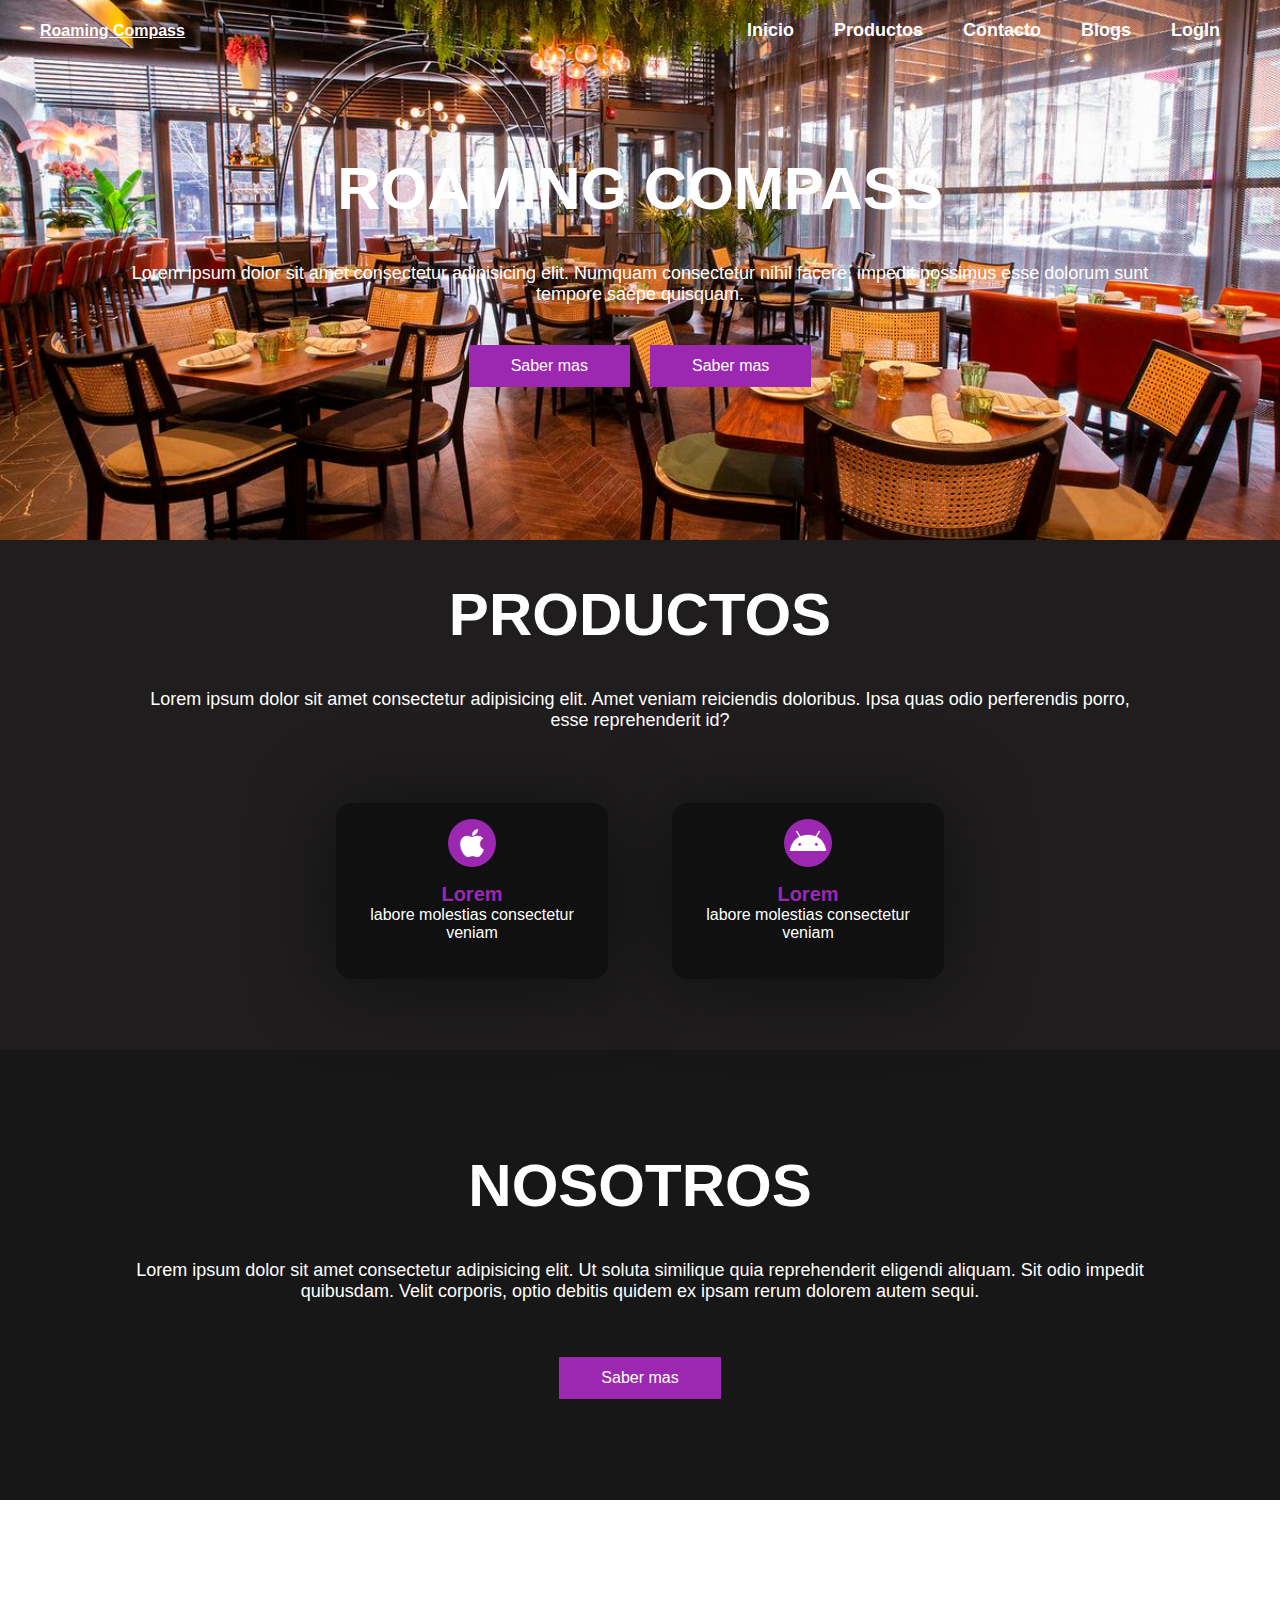
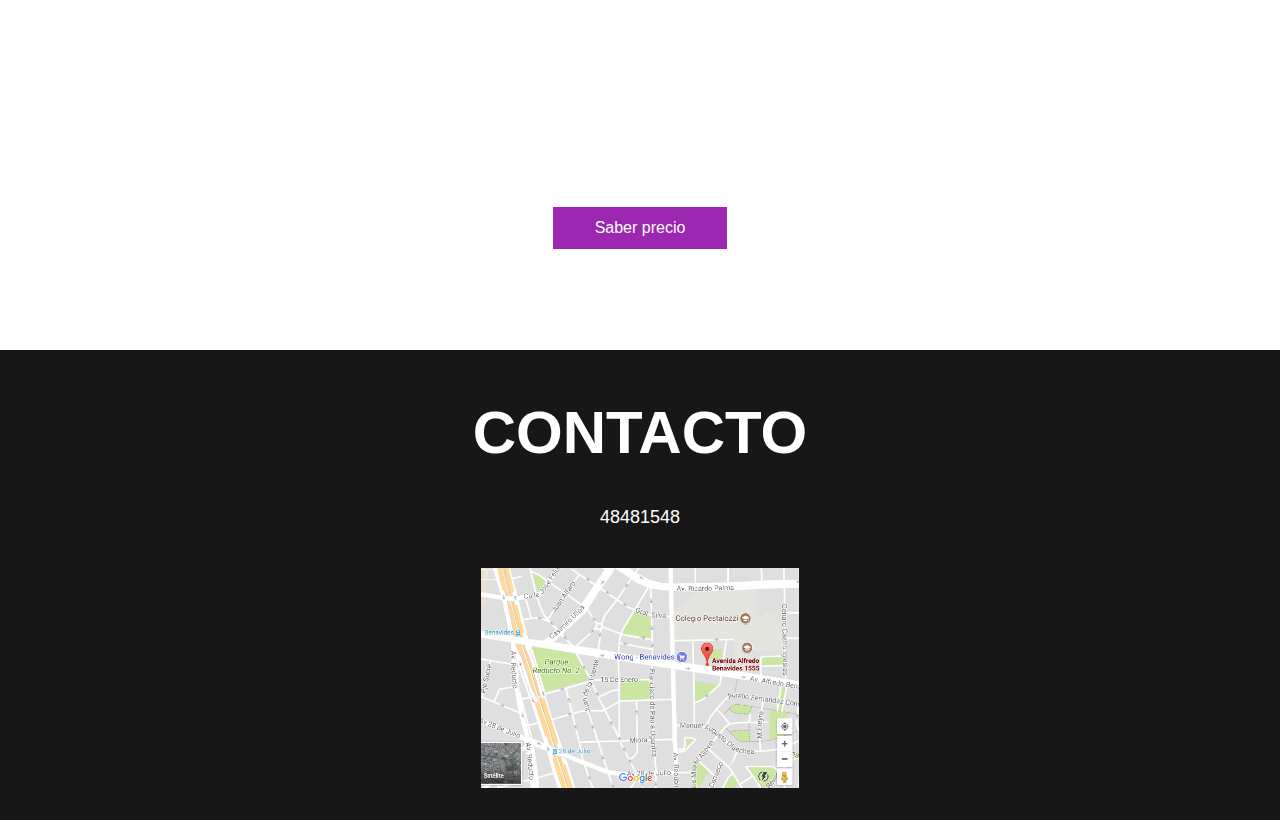
<file: index.html>
<!DOCTYPE html>
<html lang="en">
    
    <head>
        <meta charset="UTF-8">
        <meta http-equiv="X-UA-Compatible" content="IE=edge">
        <meta name="viewport" content="width=device-width, initial-scale=1.0">
        <link rel="stylesheet" href="https://cdnjs.cloudflare.com/ajax/libs/font-awesome/5.15.1/css/all.min.css">
        <link rel="stylesheet" href="./css/main.css">
        <title>Inicio</title>

    </head>

<body>

    <div class="head">
    
        <div class="menu container">
            <a href="#" class="logo">Roaming Compass</a>
            <input type="checkbox" id="menu">
            <label for="menu">
                <img class="menu-icono" src="./img/menu.png" alt="">
            </label>
            <nav class="navbar">
                <ul>
                    <li><a href="./index.html">Inicio</a></li>
                    <li><a href="./productos.html">Productos</a></li>
                    <li><a href="#">Contacto</a></li>
                    <li><a href="#">Blogs</a></li>
                    <li><a href="./login.html">LogIn</a></li>
                </ul>
            </nav>
        </div>

    </div>

    <header class="content header">
        <h2 class="title">Roaming Compass</h2>
        <p>
            Lorem ipsum dolor sit amet consectetur adipisicing elit. Numquam consectetur nihil facere, impedit possimus esse dolorum sunt tempore saepe quisquam.
        </p>

        <div class="btn-home">
            <a href="#" class="btn">Saber mas</a>
            <a href="#" class="btn">Saber mas</a>
        </div>
    </header>

    <section class="content sau">

        <h2 class="title">Productos</h2>
        <p>Lorem ipsum dolor sit amet consectetur adipisicing elit. Amet veniam reiciendis doloribus. Ipsa quas odio perferendis porro, esse reprehenderit id?</p>

        <div class="box-container">

            <div class="box">
                <i class="fab fa-apple"></i>
                <h3>Lorem</h3>
                <p>labore molestias consectetur veniam</p>
            </div>
            <div class="box">
                <i class="fab fa-android"></i>
                <h3>Lorem</h3>
                <p>labore molestias consectetur veniam</p>
            </div>

        </div>

    </section>

    <section class="content about">

        <h2 class="title">Nosotros</h2>
        <p>Lorem ipsum dolor sit amet consectetur
            adipisicing elit. Ut soluta similique
            quia reprehenderit eligendi aliquam. Sit
            odio impedit quibusdam. Velit corporis,
            optio debitis quidem ex ipsam rerum dolorem autem sequi.
        </p>

        <a href="#" class="btn">Saber mas</a>

    </section>

    <section class="content price">

        <article class="contain">
            <h2 class="title">Precio</h2>
            <p>Lorem ipsum dolor sit amet consectetur
                adipisicing elit. Ut soluta similique
                quia reprehenderit eligendi aliquam. Sit
                odio impedit quibusdam. Velit corporis,
                optio debitis quidem ex ipsam rerum dolorem autem sequi.
            </p>

            <a href="#" class="btn">Saber precio</a>

        </article>

    </section>

    <section class="content contact">
        <h2 class="title">Contacto</h2>
        <p>48481548</p>
        <figure class="map">
            <img src="../img/mapa.png" height="220px" width="100%" alt="mapa">
        </figure>
    </section>

</body>

</html>
</file>
<file: css/main.css>
/*estilos globales------------------------------*/
* {
  margin: 0;
  padding: 0;
  border: 0;
  font-size: 100%;
  vertical-align: baseline;
}

body {
  text-align: center;
  font-family: sans-serif;
}

/*header--------------------------------------------------------------*/
.head {
  background-color: #101010;
}
.head .menu {
  position: absolute;
  top: 0;
  left: 0;
  right: 0;
  display: -webkit-box;
  display: -ms-flexbox;
  display: flex;
  -webkit-box-align: center;
      -ms-flex-align: center;
          align-items: center;
  -webkit-box-pack: justify;
      -ms-flex-pack: justify;
          justify-content: space-between;
}
.head .menu .logo {
  color: #fffdfc;
  font-size: 25;
  font-weight: 800;
}
.head .menu .navbar ul li {
  list-style-type: none;
  position: relative;
  float: left;
}
.head .menu .navbar ul li a {
  font-size: 18px;
  padding: 20px;
  color: #fffdfc;
  display: block;
  font-weight: 600;
  text-decoration: none;
}
.head .menu .navbar ul li a:hover {
  color: #ce9678;
}
.head .menu #menu {
  display: none;
}
.head .menu .menu-icono {
  width: 20px;
}
.head .menu label {
  cursor: pointer;
  display: none;
}

/*header del index---------------------------------------------------*/
.header {
  display: -webkit-box;
  display: -ms-flexbox;
  display: flex;
  -webkit-box-pack: center;
      -ms-flex-pack: center;
          justify-content: center;
  -webkit-box-align: center;
      -ms-flex-align: center;
          align-items: center;
  height: 60vh !important;
  background: url(../img/background_restaurant.jpg) no-repeat center;
  background-size: cover;
}

.title {
  margin-bottom: 40px;
  font-size: 60px;
  font-weight: 600;
  text-transform: uppercase;
  color: #fff;
}

p {
  margin-bottom: 40px;
  font-size: 18px;
  color: #fff;
  padding: 0 100px;
}

.btn {
  display: inline-block;
  margin-top: 15px;
  padding: 10px 40px;
  border: 2px solid #9c27b0;
  color: #fff;
  text-decoration: none;
  background: #9c27b0;
}

.btn:hover {
  background: none;
}

.btn-home {
  display: -webkit-box;
  display: -ms-flexbox;
  display: flex;
}

.btn-home a {
  margin: 0 10px;
}

.content {
  height: 50vh;
  display: -webkit-box;
  display: -ms-flexbox;
  display: flex;
  -webkit-box-orient: vertical;
  -webkit-box-direction: normal;
      -ms-flex-direction: column;
          flex-direction: column;
  -webkit-box-pack: center;
      -ms-flex-pack: center;
          justify-content: center;
  -webkit-box-align: center;
      -ms-flex-align: center;
          align-items: center;
}

.sau {
  padding: 30px;
  background: #1f1d1d;
}

.box-container {
  display: -webkit-box;
  display: -ms-flexbox;
  display: flex;
  -webkit-box-pack: center;
      -ms-flex-pack: center;
          justify-content: center;
  -ms-flex-wrap: wrap;
      flex-wrap: wrap;
  text-align: center;
}
.box-container .box {
  height: 11rem;
  width: 17rem;
  background: #101010;
  text-align: center;
  border-radius: 1rem;
  -webkit-box-shadow: 0 0.3rem 5rem rgba(0, 0, 0, 0.5);
          box-shadow: 0 0.3rem 5rem rgba(0, 0, 0, 0.5);
  margin: 2rem;
}
.box-container .box i {
  height: 3rem;
  width: 3rem;
  line-height: 3rem;
  text-align: center;
  border-radius: 50px;
  color: #fff;
  background: #9c27b0;
  font-size: 2rem;
  margin: 1rem 0;
}
.box-container .box h3 {
  font-size: 20px;
  color: #9c27b0;
}
.box-container .box p {
  font-size: 16px;
  padding: 0 15px;
}

.about {
  background: #171717;
}

.price {
  /*parece mejor forma de agregar una imagen a un contenedor, no rompe todo*/
  background: url(../img/background_restaurant.jpg) no-repeat center;
  /*attachment: fixed para que al escrolear la imagen se quede estatica de fondo*/
  background-attachment: fixed;
  background-size: cover;
  text-align: center;
}

.contact {
  padding-top: 20px;
  background: #171717;
  padding-bottom: 0;
}

/*productos stile-------------------------------------------*/
.container {
  max-width: 1200px;
  margin: 0 auto;
}

.header-content {
  display: -webkit-box;
  display: -ms-flexbox;
  display: flex;
  -webkit-box-orient: vertical;
  -webkit-box-direction: normal;
      -ms-flex-direction: column;
          flex-direction: column;
  -webkit-box-pack: center;
      -ms-flex-pack: center;
          justify-content: center;
  -webkit-box-align: center;
      -ms-flex-align: center;
          align-items: center;
  height: 60vh !important;
  background: url(../img/bg.jpg) no-repeat center;
  background-size: cover;
}

.food {
  padding: 100px 0;
  background-color: #e1e2e6;
  position: relative;
}
.food .food_content {
  text-align: center;
}
.food .food_content h2 {
  font-size: 55px;
  line-height: 70px;
  color: #323337;
  text-transform: uppercase;
  padding: 0 250px;
  margin-bottom: 15px;
}
.food .food_content .txt-p {
  font-size: 16px;
  color: #414247;
  padding: 0 250px;
  margin-bottom: 35px;
}
.food .food_content .food_group {
  display: -webkit-box;
  display: -ms-flexbox;
  display: flex;
  -webkit-box-pack: justify;
      -ms-flex-pack: justify;
          justify-content: space-between;
  margin-bottom: 50px;
}
.food .food_content .food_group .food_1 {
  padding: 0 25px;
}
.food .food_content .food_group .food_1 img {
  width: 200px;
}
.food .food_content .food_group .food_1 h3 {
  color: #323337;
  font-size: 25px;
  margin-bottom: 15px;
}
.food .food_content .food_group .food_1 p {
  padding: 0;
}

.services {
  background-image: url(../img/bg2.jpg);
  background-size: cover;
  background-position: center center;
  background-repeat: no-repeat;
}
.services .services-content {
  text-align: center;
}
.services .services-content h2 {
  font-size: 55px;
  line-height: 70px;
  color: #f9fafc;
  text-transform: uppercase;
  margin-bottom: 50px;
}
.services .services-content p {
  font-size: 16px;
  color: #c5c5c5;
  margin-bottom: 50px;
  padding: 0 100px;
}
.services .services-content .services-group {
  display: -webkit-box;
  display: -ms-flexbox;
  display: flex;
  -webkit-box-pack: justify;
      -ms-flex-pack: justify;
          justify-content: space-between;
  margin-bottom: 50px;
}
.services .services-content .services-group .services-1 {
  padding: 0 100px;
}
.services .services-content .services-group .services-1 img {
  width: 25px;
  margin-bottom: 15px;
}
.services .services-content .services-group .services-1 h3 {
  color: #eaccb3;
  font-size: 18px;
}

.general {
  display: -webkit-box;
  display: -ms-flexbox;
  display: flex;
}
.general h2 {
  font-size: 55px;
  line-height: 70px;
  color: #323337;
  text-transform: uppercase;
  margin-bottom: 20px;
}
.general p {
  font-size: 16px;
  color: #414247;
  margin: 25px 0 45px 0;
}

.general-1 {
  width: 50%;
  padding: 100px 250px 100px 100px;
  background-color: #e1e2e6;
}

.general-2 {
  background-image: url(../img/food_png1.png);
  background-position: center center;
  background-repeat: no-repeat;
  background-size: cover;
  width: 50%;
}

.general-3 {
  background-image: url(../img/food_png2.png);
  background-position: center center;
  background-repeat: no-repeat;
  background-size: cover;
  width: 50%;
}

.blog {
  padding: 100px 0;
  text-align: center;
}
.blog h2 {
  font-size: 45px;
  color: #323337;
  margin-bottom: 15px;
}
.blog p {
  color: #323337;
}
.blog .blog-content {
  display: -webkit-box;
  display: -ms-flexbox;
  display: flex;
  -webkit-box-pack: justify;
      -ms-flex-pack: justify;
          justify-content: space-between;
}
.blog .blog-content .blog-1 {
  padding: 15px 55px;
}
.blog .blog-content .blog-1 img {
  width: 250px;
  border-radius: 15px;
  margin-bottom: 15px;
}
.blog .blog-content .blog-1 h3 {
  font-size: 25px;
  color: #323337;
}

/*index responsive-----------------*/
@media (max-widtj: 768px) {
  .title {
    margin-bottom: 0;
    font-size: 40px;
  }
  .sau {
    height: 100vh;
  }
  .head {
    display: -webkit-box;
    display: -ms-flexbox;
    display: flex;
    -webkit-box-orient: vertical;
    -webkit-box-direction: normal;
        -ms-flex-direction: column;
            flex-direction: column;
  }
}
/*productos responsive-----------------------------*/
@media (max-width: 768px) {
  .menu {
    padding: 30px;
  }
  .menu label {
    display: initial !important;
  }
  .menu .navbar {
    position: absolute;
    top: 100%;
    left: 0;
    right: 0;
    background-color: #323337;
    display: none;
  }
  .menu .navbar ul li {
    width: 100%;
  }
  /*alt+126 para el signo ~*/
  #menu:checked ~ .navbar {
    display: initial;
  }
  /*header--------------------*/
  .header {
    min-height: 0vh;
  }
  .header .header-content {
    padding: 100px 30px;
  }
  .header .header-content p {
    padding: 0;
  }
  .header .food {
    padding: 30px;
  }
  .header .food .food_content {
    padding: 0;
  }
  .header .food .food_content .txt-p {
    padding: 0;
  }
  .header .food .food_content .food_group {
    -webkit-box-orient: vertical;
    -webkit-box-direction: normal;
        -ms-flex-direction: column;
            flex-direction: column;
    margin-bottom: 0;
  }
  .services {
    padding: 30px;
  }
  .services .services_content p {
    padding: 0;
  }
  .services .services_content .services_group {
    -webkit-box-orient: vertical;
    -webkit-box-direction: normal;
        -ms-flex-direction: column;
            flex-direction: column;
    margin-bottom: 0;
  }
  .services .services_content .services_group .services-1 {
    margin-bottom: 25px;
  }
  .general {
    -webkit-box-orient: vertical;
    -webkit-box-direction: normal;
        -ms-flex-direction: column;
            flex-direction: column;
  }
  .general .general-1 {
    width: 100%;
    padding: 30px;
    text-align: center;
  }
  .general .general-2 .general-3 {
    display: none;
  }
}
</file>
